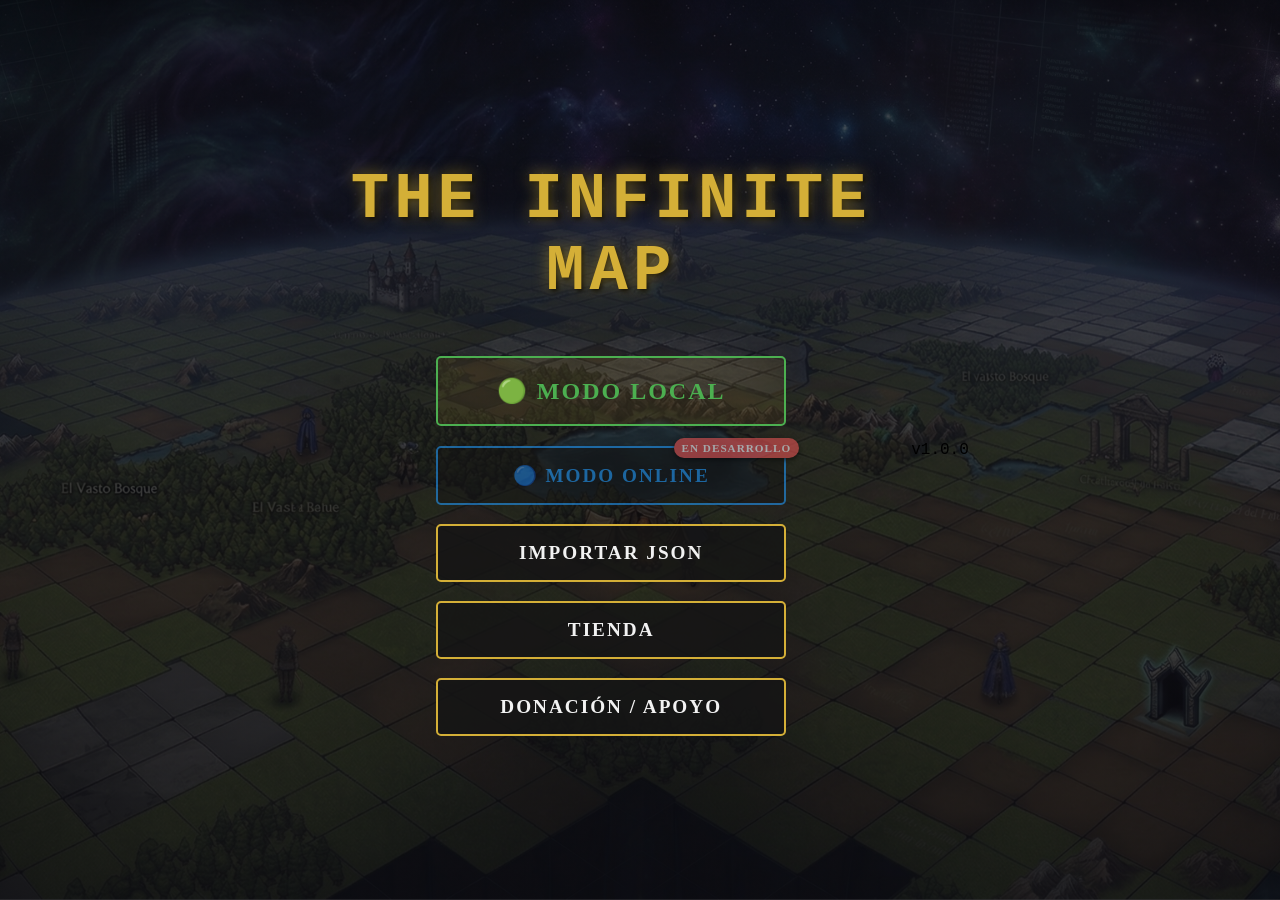
<file: index.html>
<!DOCTYPE html>
<html lang="es">
<head>
    <meta charset="UTF-8">
    <meta name="viewport" content="width=device-width, initial-scale=1.0">
    <title>Menú Principal - RPG</title>
    <link rel="stylesheet" href="landing.css">
</head>
<body>
    <main class="main-menu-container">
        <header class="menu-header">
            <h1 class="game-title">The Infinite Map</h1>
        </header>

        <nav class="menu-buttons">
            <button id="btn-jugar" class="btn primary-btn" style="border-color: #4caf50; color: #4caf50;">
                🟢 MODO LOCAL
            </button>
            <button id="btn-online" class="btn" disabled style="cursor: not-allowed; opacity: 0.6; border-color: #2196f3; color: #2196f3; position: relative;">
                🔵 MODO ONLINE
                <span style="position: absolute; top: -10px; right: -15px; background: #e55353; color: white; font-size: 0.7rem; padding: 4px 8px; border-radius: 10px; font-weight: bold; letter-spacing: 1px; box-shadow: 0 2px 5px rgba(0,0,0,0.8); text-shadow: none;">
                    EN DESARROLLO
                </span>
            </button>
            <button id="btn-cargar-json" class="btn">IMPORTAR JSON</button>
            <button id="btn-tienda" class="btn">TIENDA</button>
            <a href="https://link.mercadopago.com.mx/theinfinitemap" target="_blank" class="btn link-btn">DONACIÓN / APOYO</a>
        </nav>
    </main>

    <div id="modal-modo-local" class="modal hidden">
        <div class="modal-content">
            <h2>Modo Local</h2>
            <p>¿Qué aventura deseas emprender?</p>
            <div class="menu-buttons" style="margin-top: 20px; gap: 15px;">
                <button id="btn-nueva-partida" class="btn primary-btn" style="border-color: #4caf50; color: #4caf50;">Empezar Nueva Partida</button>
                <button id="btn-cargar-partida" class="btn" style="border-color: #ff9800; color: #ff9800;">Cargar Partida Guardada</button>
            </div>
            <div class="modal-actions" style="margin-top: 25px;">
                <button id="btn-cerrar-modo-local" class="btn close-btn">Volver</button>
            </div>
        </div>
    </div>

    <div id="modal-ranuras" class="modal hidden">
        <div class="modal-content">
            <h2 id="titulo-ranuras">Elige tu Partida</h2>
            <p>Selecciona una ranura de guardado.</p>
            
            <div class="menu-buttons" style="margin-top: 20px; gap: 15px;">
                <button class="btn slot-btn" data-slot="1" style="display: flex; justify-content: space-between; align-items: center;">
                    <span>Ranura 1</span><span id="slot-1-status" style="font-size: 0.8rem; color: #aaa;">Buscando...</span>
                </button>
                <button class="btn slot-btn" data-slot="2" style="display: flex; justify-content: space-between; align-items: center;">
                    <span>Ranura 2</span><span id="slot-2-status" style="font-size: 0.8rem; color: #aaa;">Buscando...</span>
                </button>
                <button class="btn slot-btn" data-slot="3" style="display: flex; justify-content: space-between; align-items: center;">
                    <span>Ranura 3</span><span id="slot-3-status" style="font-size: 0.8rem; color: #aaa;">Buscando...</span>
                </button>
            </div>
            <div class="modal-actions" style="margin-top: 25px;">
                <button id="btn-cerrar-ranuras" class="btn close-btn">Volver</button>
            </div>
        </div>
    </div>

    <!-- Modal de tienda para la landing page -->
    <div id="modal-tienda" class="modal hidden">
        <div class="modal-content shop-content">
            <h2>Tienda del Juego</h2>
            <div class="shop-categories-grid">
                <div class="shop-item">
                    Skins de personaje
                    <button class="btn" disabled>Próximamente</button>
                </div>
                <div class="shop-item">
                    Armas
                    <button class="btn" disabled>Próximamente</button>
                </div>
                <div class="shop-item">
                    Equipo
                    <button class="btn" disabled>Próximamente</button>
                </div>
                <div class="shop-item">
                    Oro
                    <button class="btn" disabled>Próximamente</button>
                </div>
                <div class="shop-item">
                    Experiencia
                    <button class="btn" disabled>Próximamente</button>
                </div>
                <div class="shop-item">
                    Skins de mapa
                    <button class="btn" disabled>Próximamente</button>
                </div>
            </div>
            <div class="modal-actions">
                <button id="btn-cerrar-tienda" class="btn close-btn">Cerrar</button>
            </div>
        </div>
    </div>

    <div class="version-tag">v1.0.0</div>

    <script src="landing.js"></script>
</body>
</html>
</file>
<file: landing.css>
/* ==========================================
   VARIABLES GLOBALES (Tema RPG Oscuro)
   ========================================== */
:root {
    --bg-color: #0d0d0d;
    --panel-bg: #1a1a1a;
    --text-primary: #f2f2f2;
    --text-secondary: #b3b3b3;
    --accent-color: #d4af37; /* Dorado estilo fantasía/RPG */
    --accent-hover: #f1c40f;
    --btn-bg: rgba(20, 20, 20, 0.8);
    --danger-color: #c0392b;
    --font-main: 'Georgia', 'Times New Roman', serif; /* Fuente estilo clásico */
}

/* ==========================================
   RESET Y ESTILOS BASE
   ========================================== */
* {
    margin: 0;
    padding: 0;
    box-sizing: border-box;
}

body {
    margin: 0;
    padding: 0;
    min-height: 100vh;
    font-family: 'Courier New', Courier, monospace; /* O la fuente que ya tuvieras */
    display: flex;
    justify-content: center;
    align-items: center;
    
    /* MAGIA DEL FONDO AQUÍ */
    /* El linear-gradient crea una capa oscura semitransparente (0.7 de opacidad) para que los botones resalten */
    background-image: linear-gradient(rgba(10, 10, 15, 0.7), rgba(10, 10, 15, 0.8)), url('fondo-menu.png');
    background-size: cover; /* Hace que la imagen cubra toda la pantalla sin deformarse */
    background-position: center; /* Centra la imagen */
    background-repeat: no-repeat; /* Evita que la imagen se repita como mosaico */
    background-attachment: fixed; /* Hace que el fondo se quede quieto si la pantalla es pequeña y haces scroll */
}

/* ==========================================
   CONTENEDOR PRINCIPAL
   ========================================== */
.main-menu-container {
    text-align: center;
    width: 100%;
    max-width: 600px;
    padding: 2rem;
    display: flex;
    flex-direction: column;
    gap: 3rem;
}

/* Título del juego */
.game-title {
    font-size: 4rem;
    color: var(--accent-color);
    text-transform: uppercase;
    letter-spacing: 5px;
    text-shadow: 0 0 15px rgba(212, 175, 55, 0.5), 2px 2px 4px #000;
}

/* ==========================================
   BOTONES
   ========================================== */
.menu-buttons {
    display: flex;
    flex-direction: column;
    gap: 1.2rem;
    align-items: center;
}

.btn {
    width: 100%;
    max-width: 350px;
    padding: 1rem 2rem;
    font-size: 1.2rem;
    font-family: var(--font-main);
    font-weight: bold;
    color: var(--text-primary);
    background-color: var(--btn-bg);
    border: 2px solid var(--accent-color);
    border-radius: 5px;
    cursor: pointer;
    text-transform: uppercase;
    letter-spacing: 2px;
    transition: all 0.3s ease;
    text-decoration: none; /* Para el enlace de MercadoPago */
    display: inline-block;
}

/* Animaciones Hover */
.btn:hover {
    transform: scale(1.05);
    background-color: var(--accent-color);
    color: #000;
    box-shadow: 0 0 15px var(--accent-color);
}

/* Botón principal (JUGAR) un poco más grande */
.primary-btn {
    font-size: 1.5rem;
    padding: 1.2rem 2rem;
    background-color: rgba(212, 175, 55, 0.1);
}

/* ==========================================
   MODALES (PANELES OCULTOS)
   ========================================== */
.modal {
    position: fixed;
    top: 0;
    left: 0;
    width: 100vw;
    height: 100vh;
    background-color: rgba(0, 0, 0, 0.85); /* Fondo oscuro semitransparente */
    display: flex;
    justify-content: center;
    align-items: center;
    z-index: 1000;
    backdrop-filter: blur(5px);
}

.modal.hidden {
    display: none !important;
}

.modal-content {
    background-color: var(--panel-bg);
    border: 3px solid var(--accent-color);
    border-radius: 10px;
    padding: 2rem;
    width: 90%;
    max-width: 500px;
    text-align: center;
    box-shadow: 0 0 30px rgba(0, 0, 0, 0.8);
}

.modal-content h2 {
    color: var(--accent-color);
    margin-bottom: 1rem;
    font-size: 2rem;
}

.modal-content p {
    color: var(--text-secondary);
    margin-bottom: 2rem;
    font-size: 1.1rem;
}

/* Acciones dentro del modal */
.modal-actions {
    display: flex;
    justify-content: center;
    gap: 1rem;
    margin-top: 2rem;
    flex-wrap: wrap;
}

.modal-btn, .close-btn {
    width: auto;
    font-size: 1rem;
    padding: 0.8rem 1.5rem;
}

/* Input para subir archivo */
.upload-container {
    margin: 2rem 0;
    padding: 1.5rem;
    border: 2px dashed var(--text-secondary);
    border-radius: 5px;
    background-color: rgba(255, 255, 255, 0.05);
}

input[type="file"] {
    color: var(--text-primary);
    font-family: var(--font-main);
}

/* ==========================================
   TIENDA (GRID)
   ========================================== */
.shop-content {
    max-width: 800px; /* Modal de tienda más ancho */
}

.shop-categories-grid {
    display: grid;
    grid-template-columns: repeat(2, 1fr);
    gap: 1.5rem;
    margin-bottom: 2rem;
}

.shop-item {
    background-color: rgba(0, 0, 0, 0.4);
    border: 1px solid var(--text-secondary);
    padding: 1.5rem;
    border-radius: 5px;
    transition: border-color 0.3s ease;
}

.shop-item:hover {
    border-color: var(--accent-color);
}

.shop-item h3 {
    margin-bottom: 1rem;
    font-size: 1.2rem;
    color: var(--text-primary);
}

.buy-btn {
    font-size: 0.9rem;
    padding: 0.5rem 1rem;
    border-color: var(--text-secondary);
    color: var(--text-secondary);
    cursor: not-allowed; /* Indica que aún no está activo */
}

.buy-btn:hover {
    transform: none;
    box-shadow: none;
    background-color: var(--btn-bg);
}

/* ==========================================
   RESPONSIVO (MÓVILES)
   ========================================== */
@media (max-width: 600px) {
    .game-title {
        font-size: 2.5rem;
    }

    .shop-categories-grid {
        grid-template-columns: 1fr; /* 1 columna en móviles */
    }

    .btn {
        max-width: 100%;
    }

    .modal-content {
        padding: 1.5rem;
    }
}
</file>
